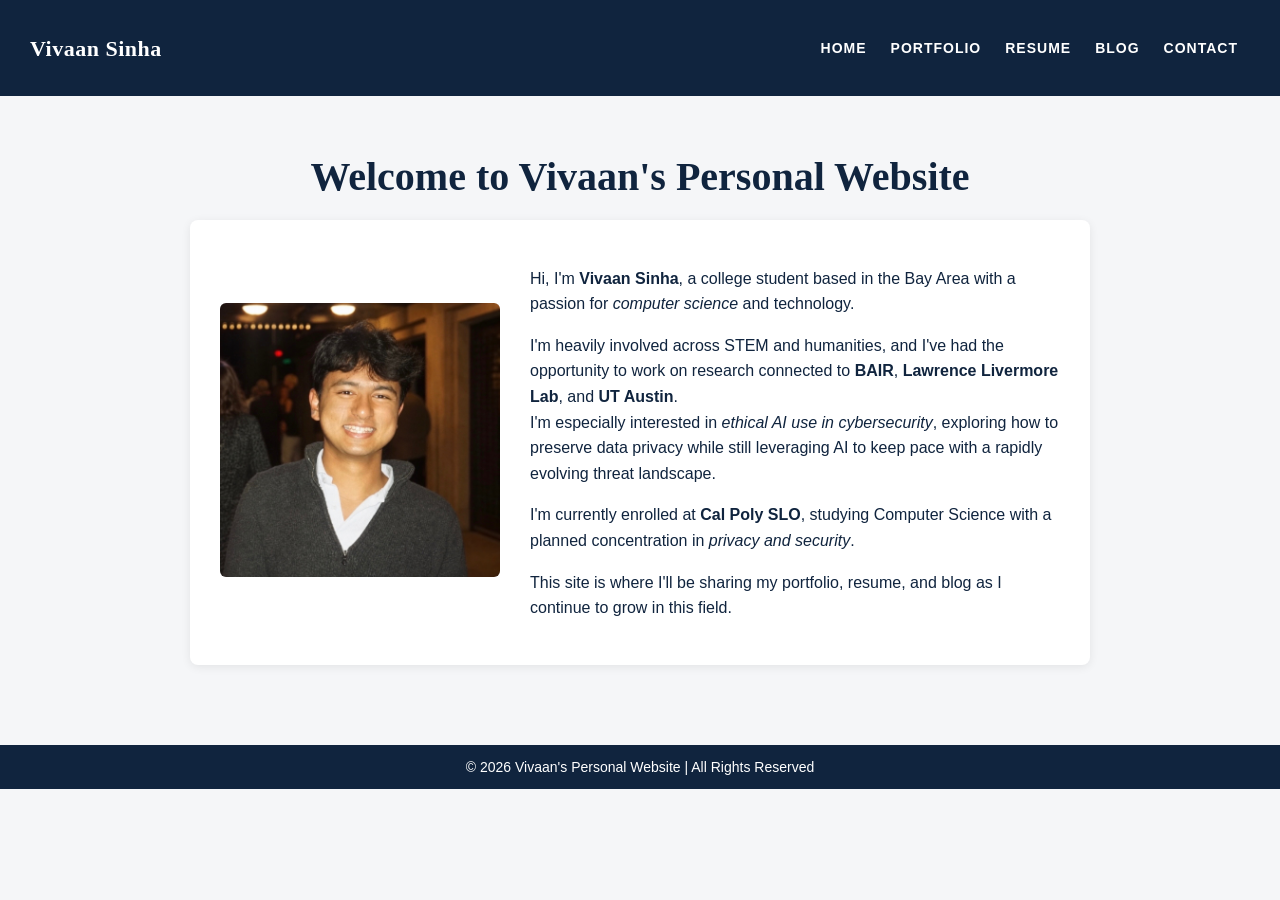
<file: index.html>
<!DOCTYPE html>
<html lang="en">
  <head>
    <title>Vivaan's Personal Website</title>
    <link rel="stylesheet" href="styles.css" />
  </head>
  <body>
    <nav class="navbar">
      <h1 class="logo">
        <a href="index.html">Vivaan Sinha</a>
      </h1>
      <ul class="nav-list">
        <li><a href="index.html">Home</a></li>
        <li><a href="portfolio.html">Portfolio</a></li>
        <li><a href="resume.html">Resume</a></li>
        <li><a href="blog.html">Blog</a></li>
        <li><a href="contact.html">Contact</a></li>
      </ul>
    </nav>
    <main>
      <h1 class="page-title">Welcome to Vivaan's Personal Website</h1>
      <div class="about">
        <div class="about-image">
          <img src="vivPortrait.jpeg" alt="Portrait of Vivaan Sinha">
        </div>
        <div class="about-text">
          <p>Hi, I'm <strong>Vivaan Sinha</strong>, a college student based in the Bay Area with a passion for <em>computer science</em> and technology.</p>
            <p>I'm heavily involved across STEM and humanities, and I've had the opportunity to work on research connected to <strong>BAIR</strong>, <strong>Lawrence Livermore Lab</strong>, and <strong>UT Austin</strong>.<br>
            I'm especially interested in <em>ethical AI use in cybersecurity</em>, exploring how to preserve data privacy while still leveraging AI to keep pace with a rapidly evolving threat landscape.</p>
            <p>I'm currently enrolled at <strong>Cal Poly SLO</strong>, studying Computer Science with a planned concentration in <em>privacy and security</em>.</p>
            <p>This site is where I'll be sharing my portfolio, resume, and blog as I continue to grow in this field.</p>
        </div>
      </div>
    </main>
    <footer class="footer">
      © 2026 Vivaan's Personal Website | All Rights Reserved
    </footer>
  </body>
</html>
</file>
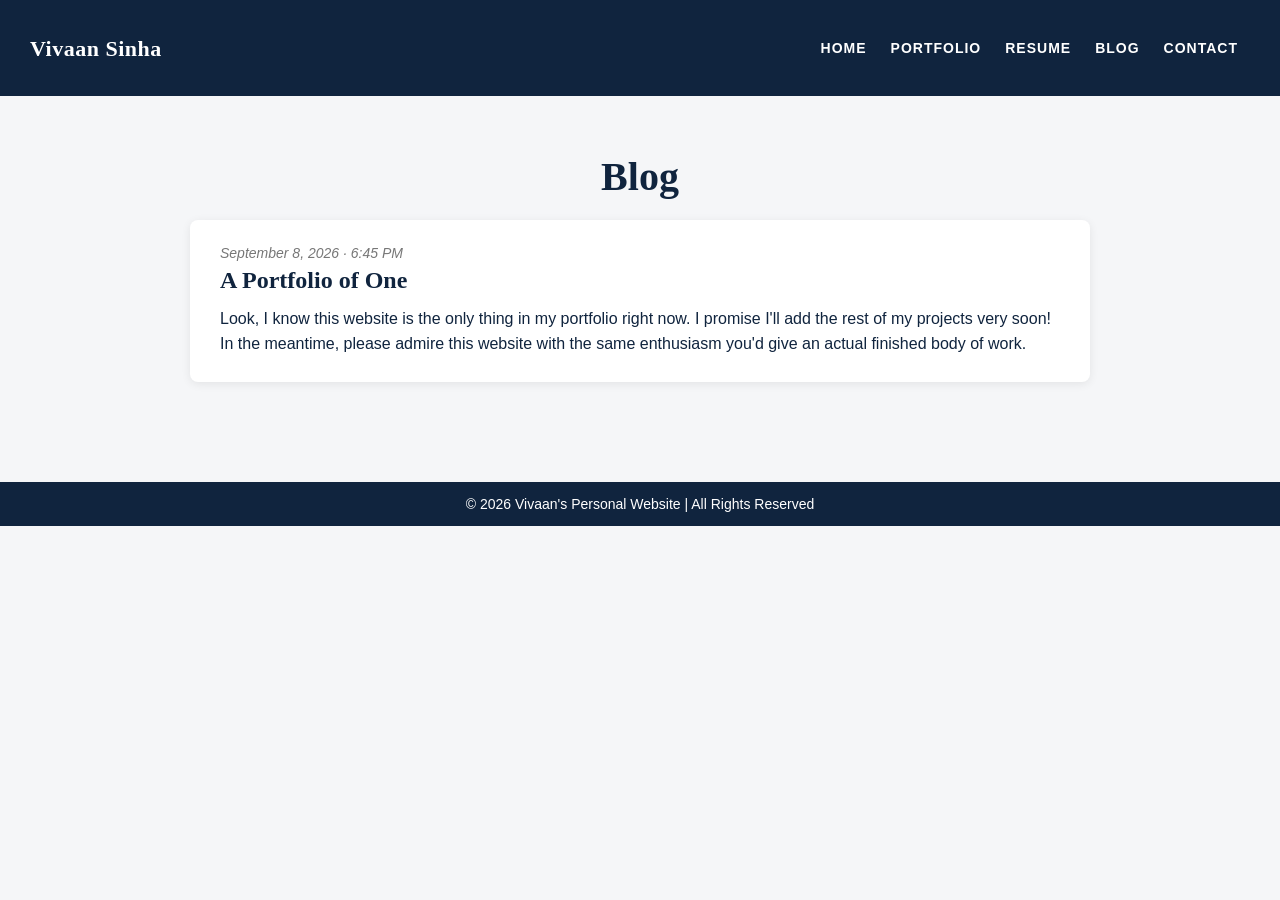
<file: blog.html>
<!DOCTYPE html>
<html lang="en">
  <head>
    <title>Vivaan's Blog</title>
    <link rel="stylesheet" href="styles.css" />
  </head>
  <body>
    <nav class="navbar">
      <h1 class="logo">
        <a href="index.html">Vivaan Sinha</a>
      </h1>
      <ul class="nav-list">
        <li><a href="index.html">Home</a></li>
        <li><a href="portfolio.html">Portfolio</a></li>
        <li><a href="resume.html">Resume</a></li>
        <li><a href="blog.html">Blog</a></li>
        <li><a href="contact.html">Contact</a></li>
      </ul>
    </nav>
    <main>
      <h1 class="page-title">Blog</h1>
      <article class="blog-post">
        <p class="post-date">September 8, 2026 · 6:45 PM</p>
        <h2 class="post-title">A Portfolio of One</h2>
        <p class="post-content">Look, I know this website is the only thing in my portfolio right now. I promise I'll add the rest of my projects very soon! In the meantime, please admire this website with the same enthusiasm you'd give an actual finished body of work.</p>
      </article>
    </main>
    <footer class="footer">
      © 2026 Vivaan's Personal Website | All Rights Reserved
    </footer>
  </body>
</html>
</file>
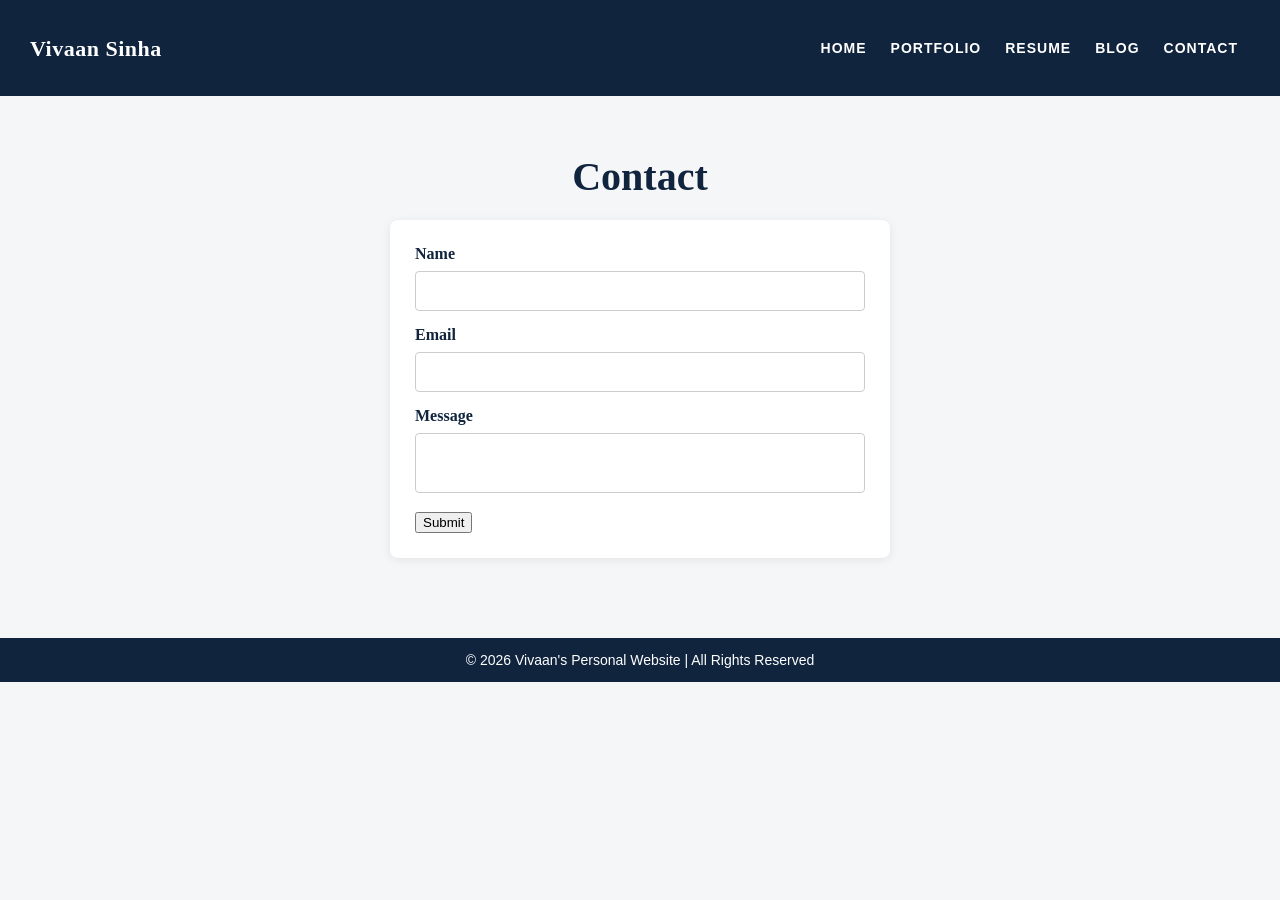
<file: contact.html>
<!DOCTYPE html>
<html lang="en">
  <head>
    <title>Contact Vivaan</title>
    <link rel="stylesheet" href="styles.css" />
  </head>
  <body>
    <nav class="navbar">
      <h1 class="logo">
        <a href="index.html">Vivaan Sinha</a>
      </h1>
      <ul class="nav-list">
        <li><a href="index.html">Home</a></li>
        <li><a href="portfolio.html">Portfolio</a></li>
        <li><a href="resume.html">Resume</a></li>
        <li><a href="blog.html">Blog</a></li>
        <li><a href="contact.html">Contact</a></li>
      </ul>
    </nav>
    <main>
      <h1 class="page-title">Contact</h1>
      <form id="contact-form">
        <label for="name">Name</label>
        <input type="text" id="name">

        <label for="email">Email</label>
        <input type="email" id="email">

        <label for="message">Message</label>
        <textarea id="message"></textarea>

        <input type="submit" value="Submit" class="button">
      </form>
    </main>
    <footer class="footer">
      © 2026 Vivaan's Personal Website | All Rights Reserved
    </footer>
  </body>
</html>
</file>
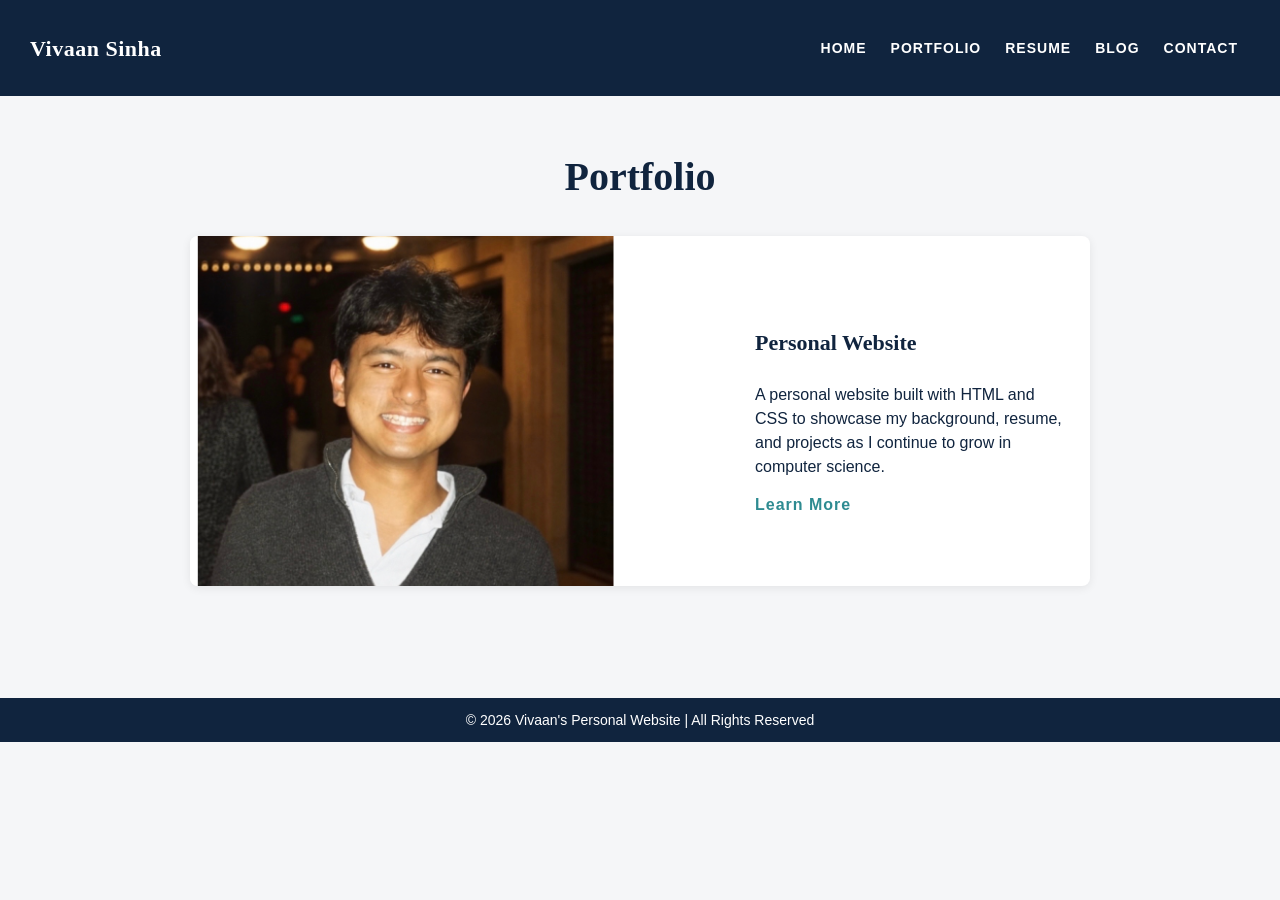
<file: portfolio.html>
<!DOCTYPE html>
<html lang="en">
  <head>
    <title>Vivaan's Portfolio</title>
    <link rel="stylesheet" href="styles.css" />
  </head>
  <body>
    <nav class="navbar">
      <h1 class="logo">
        <a href="index.html">Vivaan Sinha</a>
      </h1>
      <ul class="nav-list">
        <li><a href="index.html">Home</a></li>
        <li><a href="portfolio.html">Portfolio</a></li>
        <li><a href="resume.html">Resume</a></li>
        <li><a href="blog.html">Blog</a></li>
        <li><a href="contact.html">Contact</a></li>
      </ul>
    </nav>
    <main>
      <h1 class="page-title">Portfolio</h1>
      <div class="project">
        <a href="index.html" class="item-link">
          <img src="websiteSS_copy.png" alt="Screenshot of personal website home page" class="project-image">
        </a>
        <div class="project-details">
          <p class="project-name">Personal Website</p>
          <p class="project-description">A personal website built with HTML and CSS to showcase my background, resume, and projects as I continue to grow in computer science.</p>
          <a href="index.html">Learn More</a>
        </div>
      </div>
    </main>
    <footer class="footer">
      © 2026 Vivaan's Personal Website | All Rights Reserved
    </footer>
  </body>
</html>
</file>
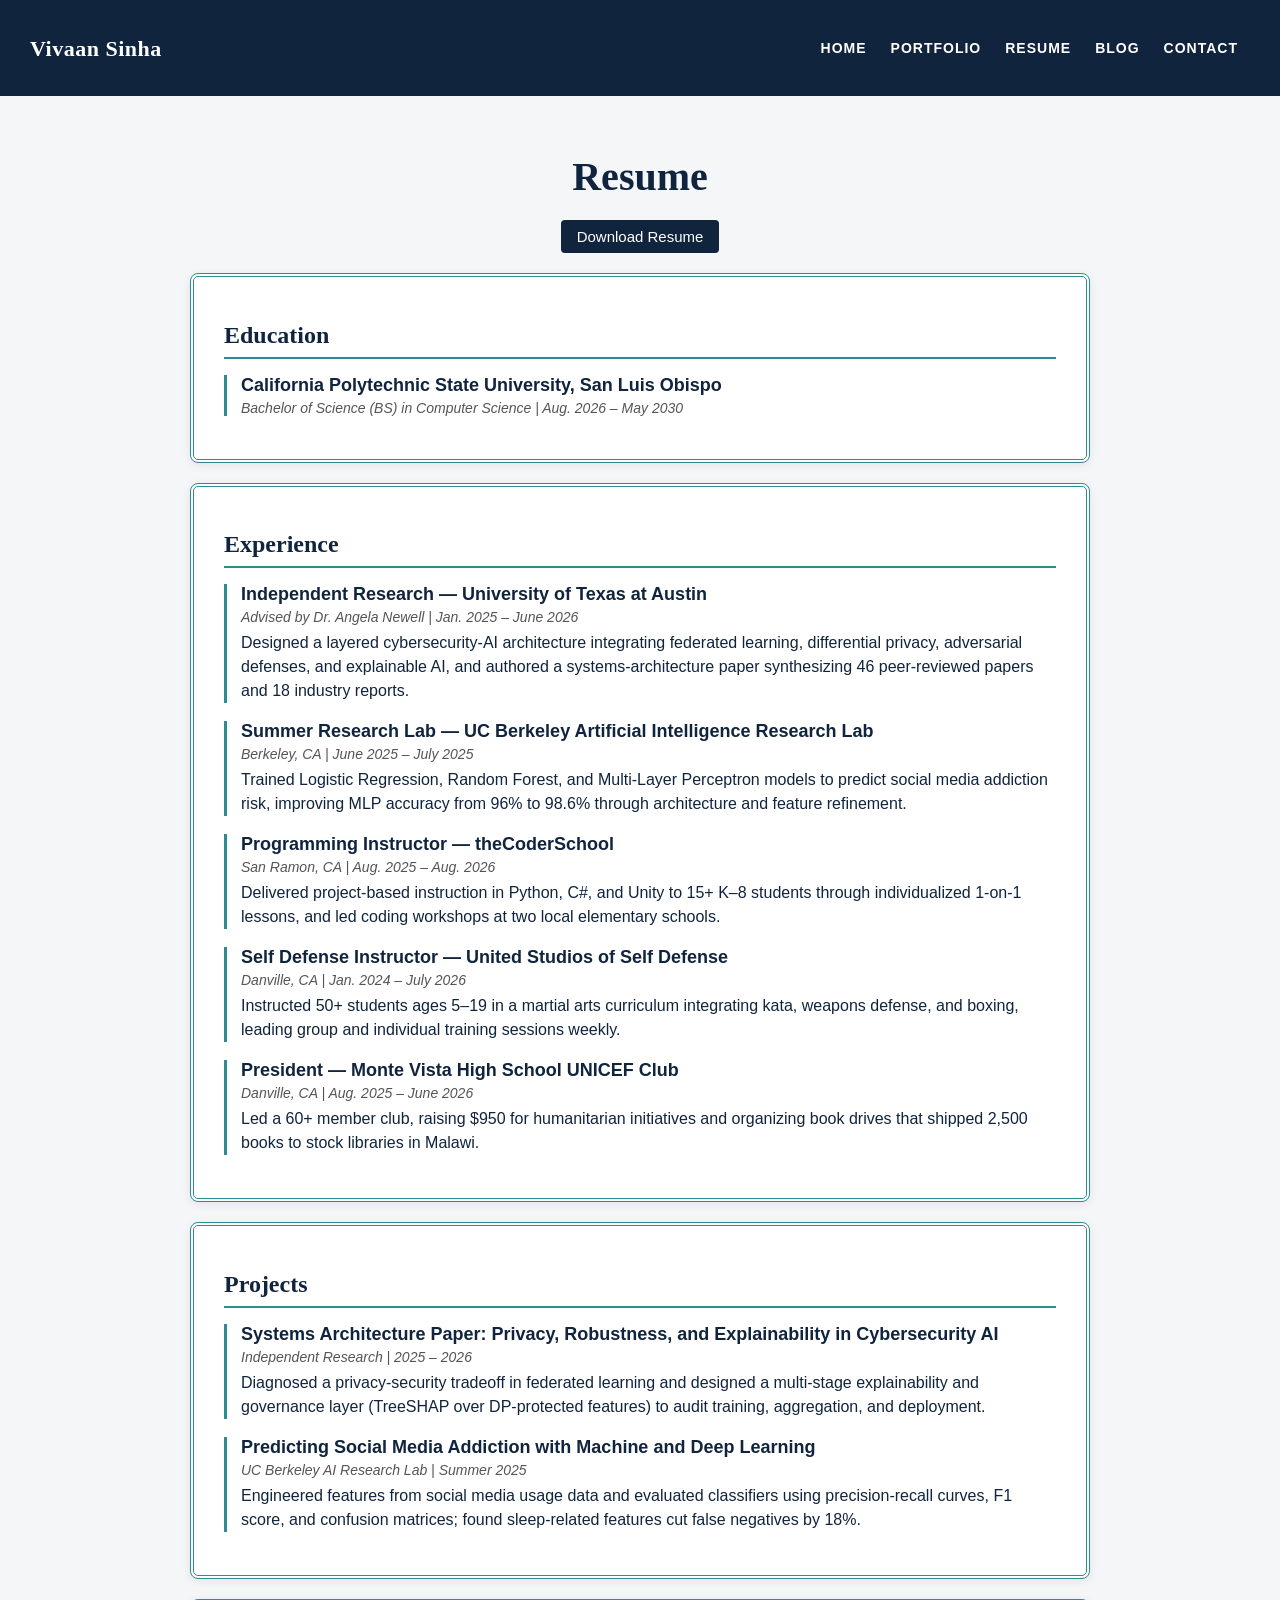
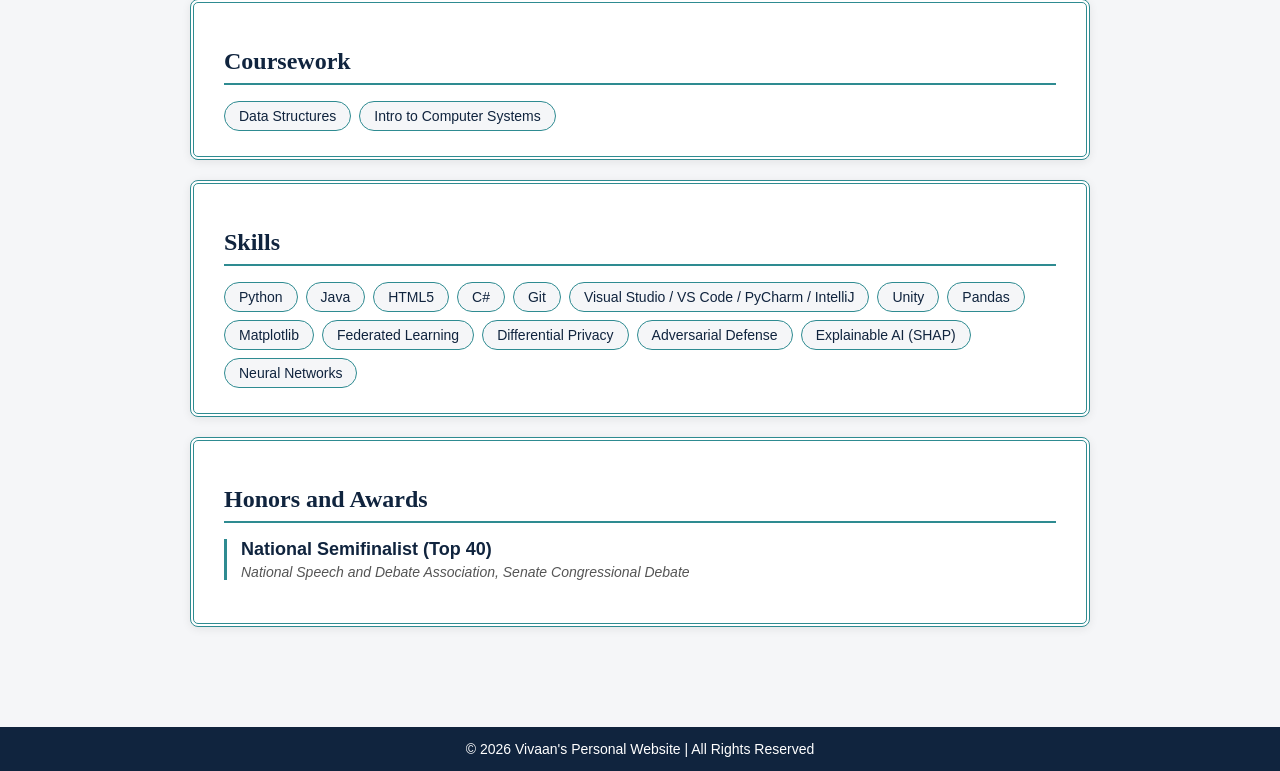
<file: resume.html>
<!DOCTYPE html>
<html lang="en">
  <head>
    <title>Vivaan's Resume</title>
    <link rel="stylesheet" href="styles.css" />
  </head>
  <body>
    <nav class="navbar">
      <h1 class="logo">
        <a href="index.html">Vivaan Sinha</a>
      </h1>
      <ul class="nav-list">
        <li><a href="index.html">Home</a></li>
        <li><a href="portfolio.html">Portfolio</a></li>
        <li><a href="resume.html">Resume</a></li>
        <li><a href="blog.html">Blog</a></li>
        <li><a href="contact.html">Contact</a></li>
      </ul>
    </nav>
    <main>
      <h1 class="page-title">Resume</h1>
      <a href="resume.pdf" download class="button">Download Resume</a>
      <div class="resume">
        <section class="section">
          <h2 class="section-title">Education</h2>
          <div class="entry">
            <h3 class="entry-title">California Polytechnic State University, San Luis Obispo</h3>
            <p class="entry-info">Bachelor of Science (BS) in Computer Science | Aug. 2026 – May 2030</p>
          </div>
        </section>

        <section class="section">
          <h2 class="section-title">Experience</h2>
          <div class="entry">
            <h3 class="entry-title">Independent Research — University of Texas at Austin</h3>
            <p class="entry-info">Advised by Dr. Angela Newell | Jan. 2025 – June 2026</p>
            <p class="entry-description">Designed a layered cybersecurity-AI architecture integrating federated learning, differential privacy, adversarial defenses, and explainable AI, and authored a systems-architecture paper synthesizing 46 peer-reviewed papers and 18 industry reports.</p>
          </div>
          <div class="entry">
            <h3 class="entry-title">Summer Research Lab — UC Berkeley Artificial Intelligence Research Lab</h3>
            <p class="entry-info">Berkeley, CA | June 2025 – July 2025</p>
            <p class="entry-description">Trained Logistic Regression, Random Forest, and Multi-Layer Perceptron models to predict social media addiction risk, improving MLP accuracy from 96% to 98.6% through architecture and feature refinement.</p>
          </div>
          <div class="entry">
            <h3 class="entry-title">Programming Instructor — theCoderSchool</h3>
            <p class="entry-info">San Ramon, CA | Aug. 2025 – Aug. 2026</p>
            <p class="entry-description">Delivered project-based instruction in Python, C#, and Unity to 15+ K–8 students through individualized 1-on-1 lessons, and led coding workshops at two local elementary schools.</p>
          </div>
          <div class="entry">
            <h3 class="entry-title">Self Defense Instructor — United Studios of Self Defense</h3>
            <p class="entry-info">Danville, CA | Jan. 2024 – July 2026</p>
            <p class="entry-description">Instructed 50+ students ages 5–19 in a martial arts curriculum integrating kata, weapons defense, and boxing, leading group and individual training sessions weekly.</p>
          </div>
          <div class="entry">
            <h3 class="entry-title">President — Monte Vista High School UNICEF Club</h3>
            <p class="entry-info">Danville, CA | Aug. 2025 – June 2026</p>
            <p class="entry-description">Led a 60+ member club, raising $950 for humanitarian initiatives and organizing book drives that shipped 2,500 books to stock libraries in Malawi.</p>
          </div>
        </section>

        <section class="section">
          <h2 class="section-title">Projects</h2>
          <div class="entry">
            <h3 class="entry-title">Systems Architecture Paper: Privacy, Robustness, and Explainability in Cybersecurity AI</h3>
            <p class="entry-info">Independent Research | 2025 – 2026</p>
            <p class="entry-description">Diagnosed a privacy-security tradeoff in federated learning and designed a multi-stage explainability and governance layer (TreeSHAP over DP-protected features) to audit training, aggregation, and deployment.</p>
          </div>
          <div class="entry">
            <h3 class="entry-title">Predicting Social Media Addiction with Machine and Deep Learning</h3>
            <p class="entry-info">UC Berkeley AI Research Lab | Summer 2025</p>
            <p class="entry-description">Engineered features from social media usage data and evaluated classifiers using precision-recall curves, F1 score, and confusion matrices; found sleep-related features cut false negatives by 18%.</p>
          </div>
        </section>

        <section class="section">
          <h2 class="section-title">Coursework</h2>
          <ul class="course-list">
            <li>Data Structures</li>
            <li>Intro to Computer Systems</li>
          </ul>
        </section>

        <section class="section">
          <h2 class="section-title">Skills</h2>
          <ul class="skill-list">
            <li>Python</li>
            <li>Java</li>
            <li>HTML5</li>
            <li>C#</li>
            <li>Git</li>
            <li>Visual Studio / VS Code / PyCharm / IntelliJ</li>
            <li>Unity</li>
            <li>Pandas</li>
            <li>Matplotlib</li>
            <li>Federated Learning</li>
            <li>Differential Privacy</li>
            <li>Adversarial Defense</li>
            <li>Explainable AI (SHAP)</li>
            <li>Neural Networks</li>
          </ul>
        </section>

        <section class="section">
          <h2 class="section-title">Honors and Awards</h2>
          <div class="entry">
            <h3 class="entry-title">National Semifinalist (Top 40)</h3>
            <p class="entry-info">National Speech and Debate Association, Senate Congressional Debate</p>
          </div>
        </section>
      </div>
    </main>
    <footer class="footer">
      © 2026 Vivaan's Personal Website | All Rights Reserved
    </footer>
  </body>
</html>
</file>
<file: styles.css>
:root {
  --navy: rgb(16, 36, 62);
  --accent: rgb(46, 139, 145);
  --bg-light: rgb(245, 246, 248);
  --white: rgb(255, 255, 255);
}

html {
  height: 100%;
}

body {
  background: var(--bg-light);
  position: relative;
  min-height: 100vh;
  padding: 0;
  margin: 0;
  font-family: 'Segoe UI', Helvetica, Arial, sans-serif;
  color: var(--navy);
}

/* Navbar */

.navbar {
  position: sticky;
  top: 0;
  width: 100%;
  z-index: 10;
  box-sizing: border-box;

  display: flex;
  justify-content: space-between;
  align-items: center;

  background-color: var(--navy);
  color: var(--white);
  padding: 14px 30px;
}

.nav-list {
  display: flex;
  flex-direction: row;
  list-style: none;
  margin: 0;
  padding: 0;
}

.nav-list li {
  margin: 0 12px;
}

.navbar a:link,
.navbar a:visited {
  color: var(--white);
  font-weight: bold;
  text-decoration: none;
  letter-spacing: 1px;
}

.navbar a:hover {
  color: var(--accent);
  text-decoration: underline;
}

.navbar a:active {
  color: var(--accent);
}

.nav-list a {
  text-transform: uppercase;
  font-size: 14px;
}

.logo a:link,
.logo a:visited {
  font-family: Georgia, serif;
  font-size: 22px;
  letter-spacing: 0.5px;
}

.logo a:hover {
  text-decoration: none;
  color: var(--accent);
}

/* Main layout */

main {
  padding: 30px 20px 80px 20px;
  display: flex;
  flex-direction: column;
  align-items: center;
  max-width: 900px;
  margin: 0 auto;
}

.page-title {
  font-family: Georgia, serif;
  font-size: 40px;
  margin-bottom: 20px;
  text-align: center;
}

/* About / home page */

.about {
  display: flex;
  align-items: center;
  justify-content: space-between;
  gap: 30px;
  padding: 30px;
  background-color: var(--white);
  border-radius: 8px;
  box-shadow: 0 2px 10px rgba(0, 0, 0, 0.08);
  width: 100%;
  box-sizing: border-box;
}

.about-image img {
  max-width: 280px;
  border-radius: 6px;
}

.about-text {
  flex: 1;
}

.about-text p {
  font-size: 16px;
  line-height: 1.6;
  margin-bottom: 14px;
}

/* Portfolio */

.project {
  display: flex;
  flex-direction: row;
  max-width: 100%;
  margin: 1em 0 2em 0;
  background-color: var(--white);
  border-radius: 8px;
  overflow: hidden;
  box-shadow: 0 2px 10px rgba(0, 0, 0, 0.08);
}

.item-link {
  width: 60%;
  display: block;
}

.project-image {
  object-fit: cover;
  width: 100%;
  height: 350px;
  display: block;
}

.project-details {
  display: flex;
  flex-direction: column;
  justify-content: center;
  width: 40%;
  padding: 25px;
  box-sizing: border-box;
  text-align: left;
  line-height: 1.5;
}

.project-name {
  font-weight: bold;
  font-size: 22px;
  font-family: Georgia, serif;
  margin-bottom: 8px;
}

.project-description {
  font-weight: normal;
  margin-bottom: 14px;
}

.project-details a:link,
.project-details a:visited {
  color: var(--accent);
  text-decoration: none;
  font-weight: bold;
  letter-spacing: 1px;
}

.project-details a:hover {
  text-decoration: underline;
}

.project-details a:active {
  color: var(--navy);
}

/* Resume */

.resume {
  width: 100%;
}

.section {
  background-color: var(--white);
  border-radius: 8px;
  padding: 25px 30px;
  margin-bottom: 20px;
  border: 4px double var(--accent);
  box-shadow: 0 2px 10px rgba(0, 0, 0, 0.08);
}

.section-title {
  font-family: Georgia, serif;
  border-bottom: 2px solid var(--accent);
  padding-bottom: 8px;
  margin-bottom: 16px;
}

.entry {
  margin-bottom: 18px;
  padding-left: 14px;
  border-left: 3px solid var(--accent);
}

.entry-title {
  margin: 0 0 4px 0;
  font-size: 18px;
}

.entry-info {
  margin: 0 0 6px 0;
  font-style: italic;
  color: #555;
  font-size: 14px;
}

.entry-description {
  margin: 0;
  line-height: 1.5;
}

.course-list,
.skill-list {
  list-style: none;
  display: flex;
  flex-wrap: wrap;
  gap: 8px;
  padding: 0;
  margin: 0;
}

.course-list li,
.skill-list li {
  background-color: var(--bg-light);
  border: 1px solid var(--accent);
  border-radius: 20px;
  padding: 6px 14px;
  font-size: 14px;
}

.button:link,
.button:visited {
  display: inline-block;
  background-color: var(--navy);
  border: none;
  color: var(--white);
  font-size: 15px;
  padding: 8px 16px;
  text-align: center;
  border-radius: 4px;
  text-decoration: none;
  cursor: pointer;
  margin-bottom: 20px;
}

.button:hover {
  background-color: var(--accent);
}

.button:active {
  background-color: var(--navy);
  transform: translateY(1px);
}

/* Blog */ 

.blog-post {
  background-color: var(--white);
  border-radius: 8px;
  padding: 25px 30px;
  margin-bottom: 20px;
  box-shadow: 0 2px 10px rgba(0, 0, 0, 0.08);
  width: 100%;
  box-sizing: border-box;
}

.post-date {
  font-style: italic;
  color: #777;
  font-size: 14px;
  margin: 0 0 6px 0;
}

.post-title {
  font-family: Georgia, serif;
  margin: 0 0 12px 0;
}

.post-content {
  line-height: 1.6;
  margin: 0;
}

/* Contact form */

label {
  display: block;
  margin-bottom: 8px;
  font-family: Georgia, serif;
  font-weight: bold;
}

input[type="text"],
input[type="email"],
textarea {
  width: 100%;
  padding: 10px;
  margin-bottom: 15px;
  border: 1px solid #ccc;
  border-radius: 4px;
  font-size: 16px;
  box-sizing: border-box;
  resize: none;
}

input[type="text"]:focus,
input[type="email"]:focus,
textarea:focus {
  border: 1px solid var(--accent);
  outline: none;
}

form {
  width: 100%;
  max-width: 500px;
  background-color: var(--white);
  padding: 25px;
  border-radius: 8px;
  box-shadow: 0 2px 10px rgba(0, 0, 0, 0.08);
  box-sizing: border-box;
}

/* Footer */

.footer {
  display: flex;
  justify-content: center;
  align-items: center;
  background-color: var(--navy);
  color: var(--white);
  width: 100%;
  padding: 14px 0;
  font-size: 14px;
}

/* Responsive */

@media (max-width: 600px) {
  .about,
  .project {
    flex-direction: column;
  }

  .item-link,
  .project-details {
    width: 100%;
  }
}
</file>
